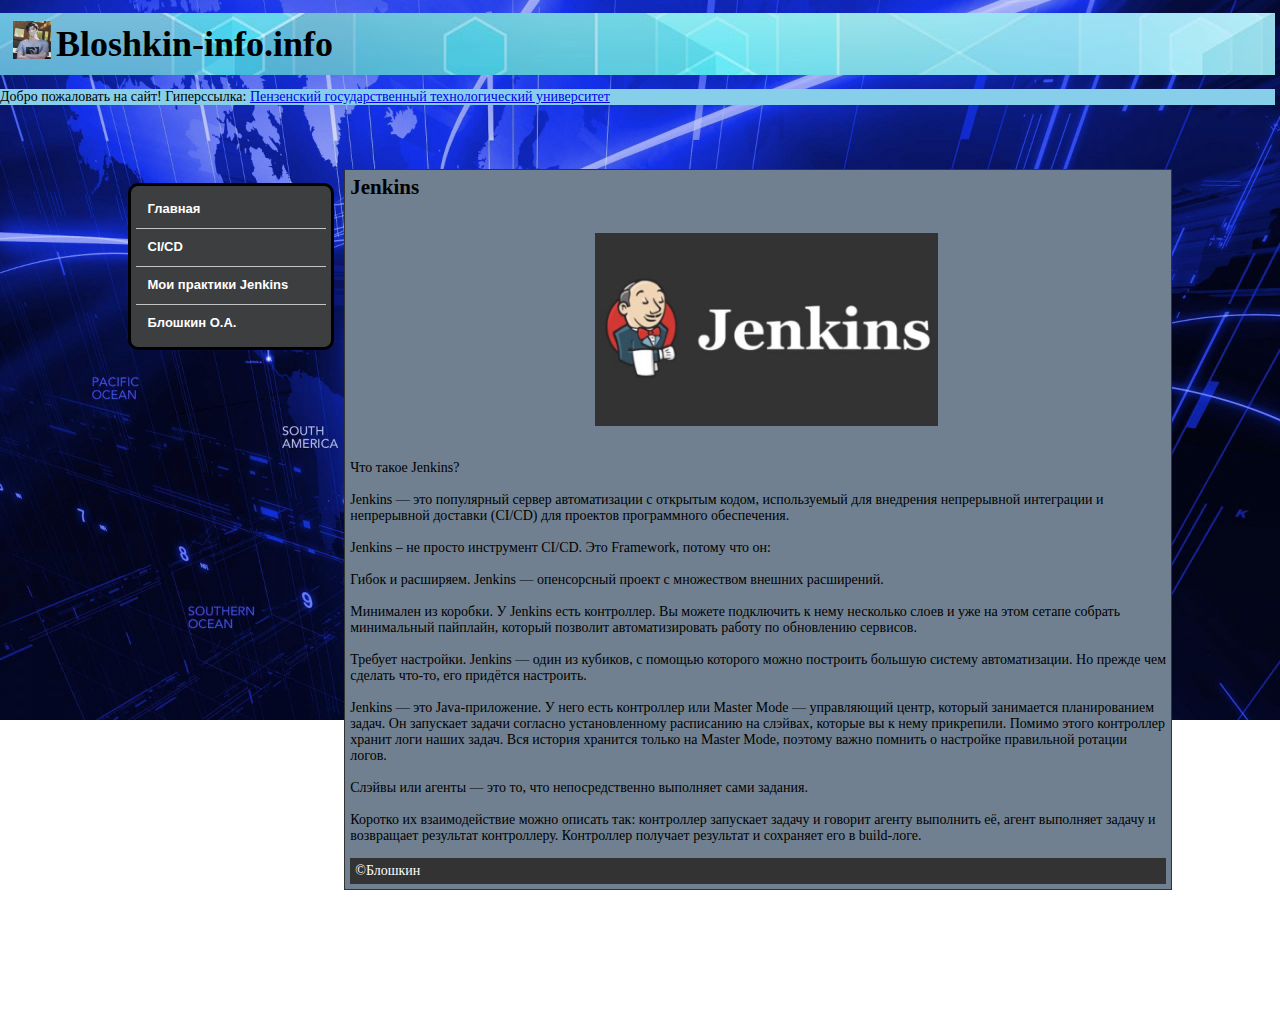
<file: index.html>
<!DOCTYPE html>
<html>
<head>
    <meta charset="utf-8">
    <title>Главная</title>
    <link rel="stylesheet" type="text/css" href="static/css2.css">
    <link rel="shortcut icon" href="static/photo_2023-03-12_00-45-08.jpg" type="image/x-icon">
</head>

 <body >

  <DIV  style=" float: right ;margin: 1% 5px 0 0 ">

   <div><img style="margin: 8px 5px 0 1% ; float: left; " width="3%" height="3%" src="static/photo_2023-03-12_00-45-08.jpg"></div>
  <div id="header"><h1>Bloshkin-info.info</h1>



</div>


  <div  style="background-color: #87CEEB" >
	   <p>  Добро пожаловать на сайт! Гиперссылка:
	   <a href="http://www.penzgtu.ru">Пензенский государственный технологический университет</a>
	   </p>
      <!-- <marquee behavior="scroll" direction="left" >  Добро пожаловать на сайт  </marquee > -->  
  </div>


  <div id="sidebar" style="background-color: #3d3e40;  border: solid 3px; border-radius: 10px; ">
      <ul class="menu">
          <li><a href="index.html">Главная</a></li>
          <li><a href=ci_cd.html>CI/CD</a></li>
          <li><a href="jenkins.html">Мои практики Jenkins</a>
          <li><a href="bloshkin.html">Блошкин О.А.</a></li>

  </div>









  <div  id="content" style="background: SlateGray ;overflow: auto ;"  >

    <h2>Jenkins</h2>
<BR>
<div   style=" margin-left: 30%" >
<img style="height: 20%; width: 60%" src="static/Jenkins_logo_with_title.svg.png"></div>
<br>
     <p> 
	 Что такое Jenkins?
      <br>
      <br>
      Jenkins — это популярный сервер автоматизации с открытым кодом, используемый для внедрения непрерывной интеграции и непрерывной доставки (CI/CD) для проектов программного обеспечения.
      <br>
      <br>
      Jenkins – не просто инструмент CI/CD. Это Framework, потому что он:
      <br>
      <br>
      Гибок и расширяем. Jenkins — опенсорсный проект с множеством внешних расширений.
      <br>
      <br>
      Минимален из коробки. У Jenkins есть контроллер. Вы можете подключить к нему несколько слоев и уже на этом сетапе собрать минимальный пайплайн, который позволит автоматизировать работу по обновлению сервисов.
      <br>
      <br>
      Требует настройки. Jenkins — один из кубиков, с помощью которого можно построить большую систему автоматизации. Но прежде чем сделать что-то, его придётся настроить.
      <br>
      <br>
      Jenkins — это Java-приложение. У него есть контроллер или Master Mode — управляющий центр, который занимается планированием задач. Он запускает задачи согласно установленному расписанию на слэйвах, которые вы к нему прикрепили. Помимо этого контроллер хранит логи наших задач. Вся история хранится только на Master Mode, поэтому важно помнить о настройке правильной ротации логов.
      <br>
      <br>
      Слэйвы или агенты — это то, что непосредственно выполняет сами задания.
      <br>
      <br>
      Коротко их взаимодействие можно описать так: контроллер запускает задачу и говорит агенту выполнить её, агент выполняет задачу и возвращает результат контроллеру. Контроллер получает результат и сохраняет его в build-логе.
  </p>


  <div id="footer">&copy;Блошкин</div>

 </body>
</html>
</file>
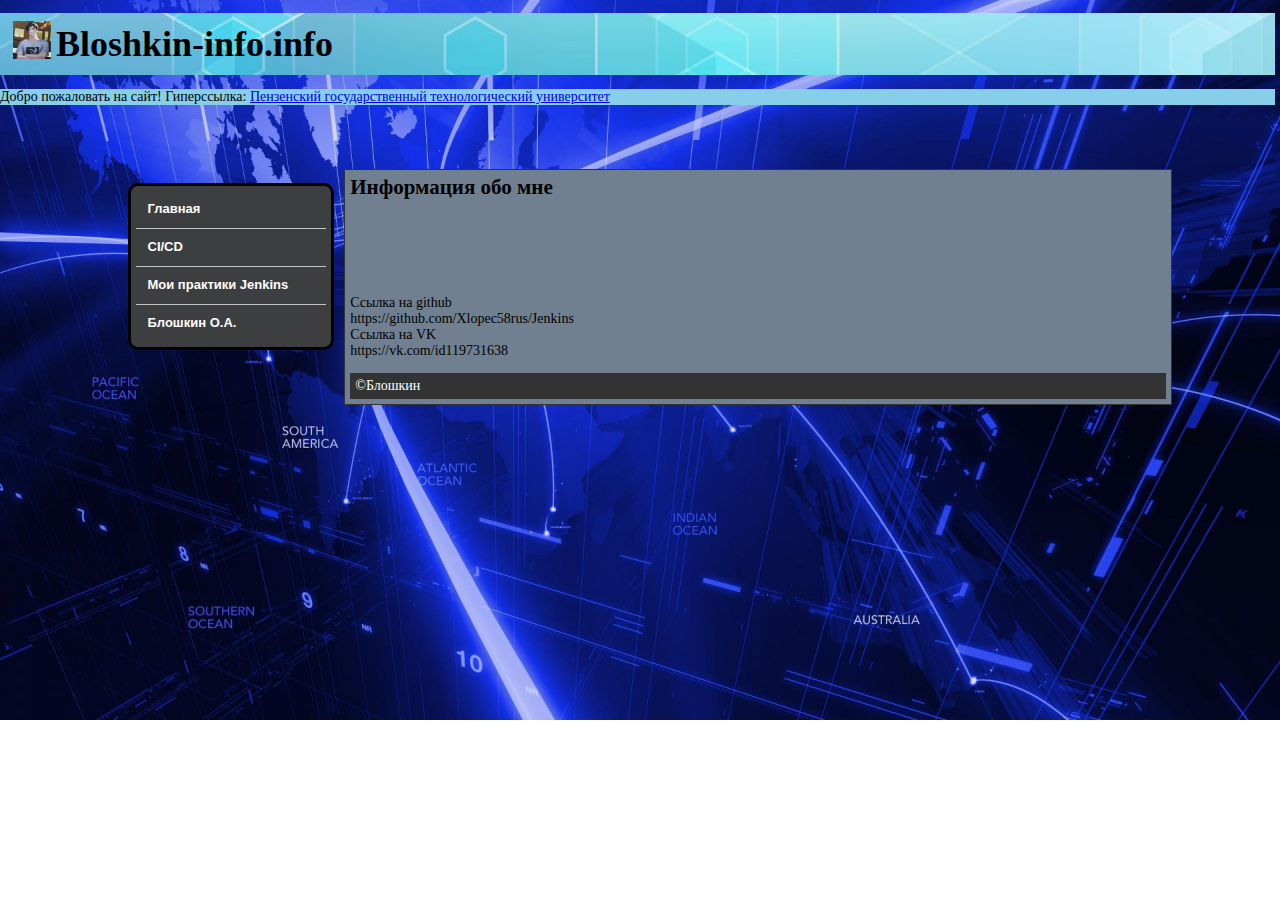
<file: bloshkin.html>
<!DOCTYPE html>
<html>
<head>
    <meta charset="utf-8">
    <title>Информация</title>
    <link rel="stylesheet" type="text/css" href="static/css2.css">
    <link rel="shortcut icon" href="static/photo_2023-03-12_00-45-08.jpg" type="image/x-icon">
</head>

 <body >

  <DIV  style=" float: right ;margin: 1% 5px 0 0 ">

   <div><img style="margin: 8px 5px 0 1% ; float: left; " width="3%" height="3%" src="static/photo_2023-03-12_00-45-08.jpg"></div>
  <div id="header"><h1>Bloshkin-info.info</h1>



</div>


  <div  style="background-color: #87CEEB" >
	   <p>  Добро пожаловать на сайт! Гиперссылка:
	   <a href="http://www.penzgtu.ru">Пензенский государственный технологический университет</a>
	   </p>
  </div>


  <div id="sidebar" style="background-color: #3d3e40;  border: solid 3px; border-radius: 10px; ">
      <ul class="menu">
          <li><a href="index.html">Главная</a></li>
          <li><a href=ci_cd.html>CI/CD</a></li>
          <li><a href="jenkins.html">Мои практики Jenkins</a>
          <li><a href="bloshkin.html">Блошкин О.А.</a></li>

  </div>









  <div  id="content" style="background: SlateGray ;overflow: auto ;"  >

    <h2>Информация обо мне</h2>
<BR>
<div   style=" margin-left: 30%" >

<img style="height: 0%; width: 0%" src="static/Jenkins_logo_with_title.svg.png"></div>
<br>
   <p>
      <br>
      Ссылка на github
      <br>
      https://github.com/Xlopec58rus/Jenkins
      <br>
      Ссылка на VK
      <br>
      https://vk.com/id119731638
      <br>
  </p>
  <div id="footer">&copy;Блошкин</div>

 </body>
</html>
</file>
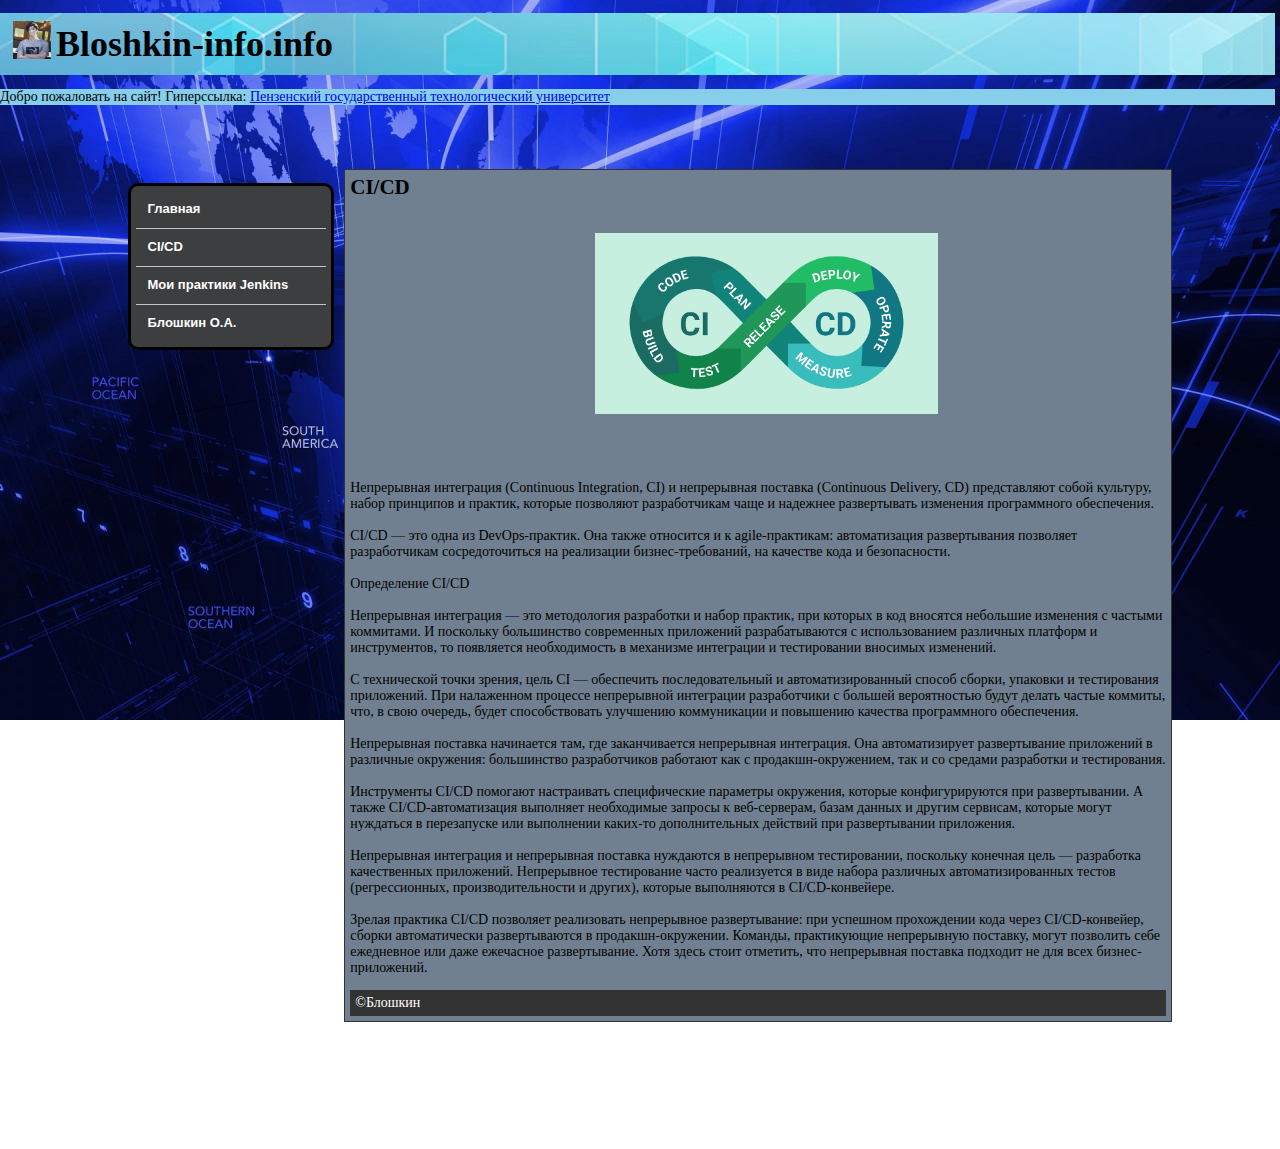
<file: ci_cd.html>
<!DOCTYPE html>
<html>
<head>
    <meta charset="utf-8">
    <title>CI/CD</title>
    <link rel="stylesheet" type="text/css" href="static/css2.css">
    <link rel="shortcut icon" href="static/photo_2023-03-12_00-45-08.jpg" type="image/x-icon">
</head>

 <body >

  <DIV  style=" float: right ;margin: 1% 5px 0 0 ">

   <div><img style="margin: 8px 5px 0 1% ; float: left; " width="3%" height="3%" src="static/photo_2023-03-12_00-45-08.jpg"></div>
  <div id="header"><h1>Bloshkin-info.info</h1>



</div>


  <div  style="background-color: #87CEEB" >
	   <p>  Добро пожаловать на сайт! Гиперссылка:
	   <a href="http://www.penzgtu.ru">Пензенский государственный технологический университет</a>
	   </p> 
  </div>


      <div id="sidebar" style="background-color: #3d3e40;  border: solid 3px; border-radius: 10px; ">
          <ul class="menu">
              <li><a href="index.html">Главная</a></li>
              <li><a href=ci_cd.html>CI/CD</a></li>
              <li><a href="jenkins.html">Мои практики Jenkins</a>
              <li><a href="bloshkin.html">Блошкин О.А.</a></li>

      </div>










  <div  id="content" style="background: SlateGray ;overflow: auto ;"  >

    <h2>CI/CD</h2>
<BR>
<div   style=" margin-left: 30%" >
<img style="height: 20%; width: 60%" src="static/cicd.png"></div>
<br>
	<p>
      <br>
      <br>
      Непрерывная интеграция (Continuous Integration, CI) и непрерывная поставка (Continuous Delivery, CD) представляют собой культуру, набор принципов и практик, которые позволяют разработчикам чаще и надежнее развертывать изменения программного обеспечения.
      <br>
      <br>
      CI/CD — это одна из DevOps-практик. Она также относится и к agile-практикам: автоматизация развертывания позволяет разработчикам сосредоточиться на реализации бизнес-требований, на качестве кода и безопасности.
      <br>
      <br>
      Определение CI/CD
      <br>
      <br>
      Непрерывная интеграция — это методология разработки и набор практик, при которых в код вносятся небольшие изменения с частыми коммитами. И поскольку большинство современных приложений разрабатываются с использованием различных платформ и инструментов, то появляется необходимость в механизме интеграции и тестировании вносимых изменений.
      <br>
      <br>
      С технической точки зрения, цель CI — обеспечить последовательный и автоматизированный способ сборки, упаковки и тестирования приложений. При налаженном процессе непрерывной интеграции разработчики с большей вероятностью будут делать частые коммиты, что, в свою очередь, будет способствовать улучшению коммуникации и повышению качества программного обеспечения.
      <br>
      <br>
      Непрерывная поставка начинается там, где заканчивается непрерывная интеграция. Она автоматизирует развертывание приложений в различные окружения: большинство разработчиков работают как с продакшн-окружением, так и со средами разработки и тестирования.
      <br>
      <br>
      Инструменты CI/CD помогают настраивать специфические параметры окружения, которые конфигурируются при развертывании. А также CI/CD-автоматизация выполняет необходимые запросы к веб-серверам, базам данных и другим сервисам, которые могут нуждаться в перезапуске или выполнении каких-то дополнительных действий при развертывании приложения.
      <br>
      <br>
      Непрерывная интеграция и непрерывная поставка нуждаются в непрерывном тестировании, поскольку конечная цель — разработка качественных приложений. Непрерывное тестирование часто реализуется в виде набора различных автоматизированных тестов (регрессионных, производительности и других), которые выполняются в CI/CD-конвейере.
      <br>
      <br>
      Зрелая практика CI/CD позволяет реализовать непрерывное развертывание: при успешном прохождении кода через CI/CD-конвейер, сборки автоматически развертываются в продакшн-окружении. Команды, практикующие непрерывную поставку, могут позволить себе ежедневное или даже ежечасное развертывание. Хотя здесь стоит отметить, что непрерывная поставка подходит не для всех бизнес-приложений.
  </p>


  <div id="footer">&copy;Блошкин</div>

 </body>
</html>
</file>
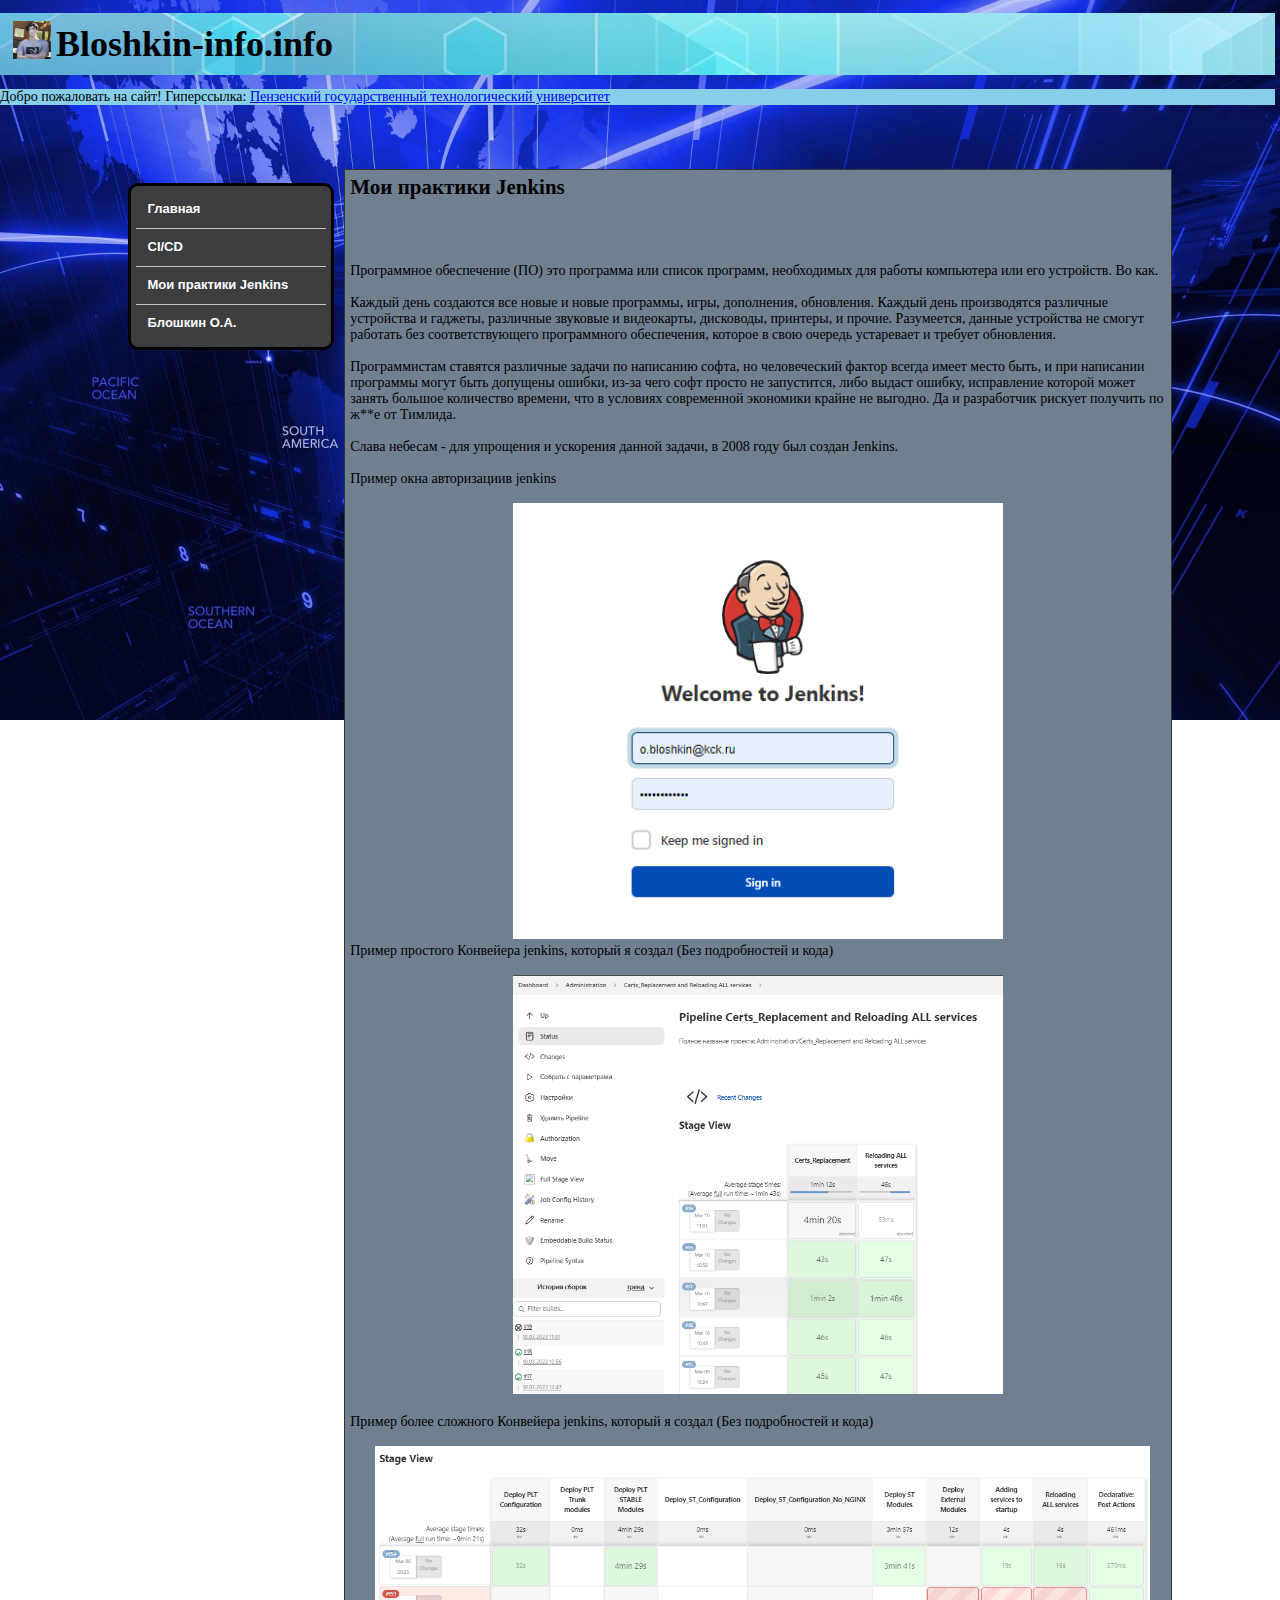
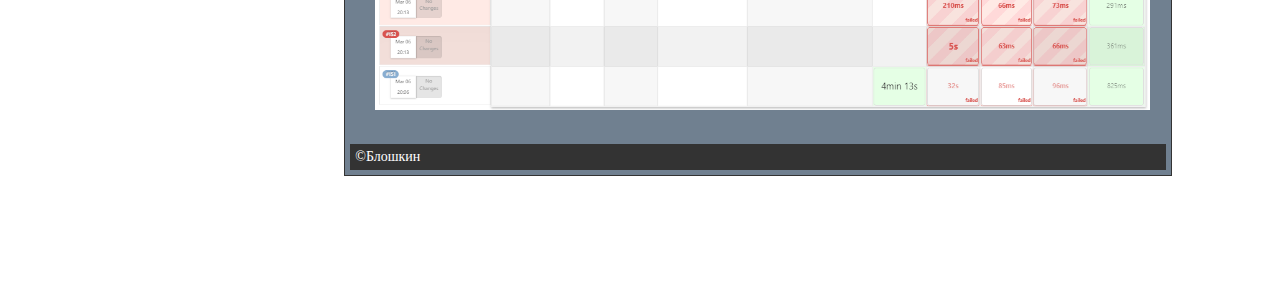
<file: jenkins.html>
<!DOCTYPE html>
<html>
<head>
    <meta charset="utf-8">
    <title>Мои практики Jenkins</title>
    <link rel="stylesheet" type="text/css" href="static/css2.css">
    <link rel="shortcut icon" href="static/photo_2023-03-12_00-45-08.jpg" type="image/x-icon">
</head>

 <body >

  <DIV  style=" float: right ;margin: 1% 5px 0 0 ">

   <div><img style="margin: 8px 5px 0 1% ; float: left; "width="3%" height="3%" src="static/photo_2023-03-12_00-45-08.jpg"></div>
  <div id="header"><h1>Bloshkin-info.info</h1>



</div>


  <div  style="background-color: #87CEEB" >
	   <p>  Добро пожаловать на сайт! Гиперссылка:
	   <a href="http://www.penzgtu.ru">Пензенский государственный технологический университет</a>
	   </p> 
  </div>


      <div id="sidebar" style="background-color: #3d3e40;  border: solid 3px; border-radius: 10px; ">
          <ul class="menu">
              <li><a href="index.html">Главная</a></li>
              <li><a href=ci_cd.html>CI/CD</a></li>
              <li><a href="jenkins.html">Мои практики Jenkins</a>
              <li><a href="bloshkin.html">Блошкин О.А.</a></li>

      </div>










  <div  id="content" style="background: SlateGray ;overflow: auto ;"  >

    <h2>Мои практики Jenkins</h2>
<BR>
<div   style="float: left"></div>
    <br>
	<p>
      Программное обеспечение (ПО) это программа или список программ, необходимых для работы компьютера или его устройств. Во как.
      <br>
      <br>
      Каждый день создаются все новые и новые программы, игры, дополнения, обновления. Каждый день производятся различные устройства и гаджеты, различные звуковые и видеокарты, дисководы, принтеры, и прочие. Разумеется, данные устройства не смогут работать без соответствующего программного обеспечения, которое в свою очередь устаревает и требует обновления.
      <br>
      <br>
      Программистам ставятся различные задачи по написанию софта, но человеческий фактор всегда имеет место быть, и при написании программы могут быть допущены ошибки, из-за чего софт просто не запустится, либо выдаст ошибку, исправление которой может занять большое количество времени, что в условиях современной экономики крайне не выгодно. Да и разработчик рискует получить по ж**е от Тимлида.
      <br>
      <br>
      Слава небесам - для упрощения и ускорения данной задачи, в 2008 году был создан Jenkins.
      <br>
      <br>
      Пример окна авторизациив jenkins
      <br>
      <br>
      <img style="height: 30%; width: 60%; margin-left: 20%" src="static/Jenkins1.png">
      <br>
      Пример простого Конвейера jenkins, который я создал (Без подробностей и кода)
      <br>
      <br>
      <img style="height: 30%; width: 60%; margin-left: 20%" src="static/Jenkins2.png">
      <br>
      <br>
      Пример более сложного Конвейера jenkins, который я создал (Без подробностей и кода)
      <br>
      <br>
      <img style="height: 100%; width: 95%; margin-left: 3%" src="static/Jenkins.png">
      <br>
      <br>
      </p>




  <div id="footer">&copy;Блошкин</div>

 </body>
</html>
</file>
<file: static/css2.css>
body { background: url(81112-sinij_cvet-lazer-informaciya-liniya-biznes-1920x1080.jpg);
    background-size: 100%;
    background-attachment:fixed ;
    background-repeat: no-repeat;
    font: 14px 'Verdana';
    margin: 0 auto;
    padding: 0;
    max-width: 90rem;
    max-height: 61rem;





}

}
<style>
   body

   {
     font: 11pt Arial, Helvetica, sans-serif; /* Рубленый шрифт текста */
    margin: 0; /* Отступы на странице */
   }
   h1 {
    font-size: 36px; /* Размер шрифта */
    margin: 0; /* Убираем отступы */
    color: #000000; /* Цвет текста */
   }
   h2 {
    margin-top: 0; /* Убираем отступ сверху */
   }
   #header { /* Верхний блок */
    background:url(headerbanner.jpg); /* Цвет фона */
    padding: 10px; /* Поля вокруг текста */
   }
   #sidebar { /* Левая колонка */

    float: left; /* Обтекание справа */
    border: 1px solid #333; /* Параметры рамки вокруг */
    height: auto;
    width: auto; /* Ширина колонки */
    padding: 5px; /* Поля вокруг текста */
    margin: 5% 0% auto 10%; /* Значения отступов */

   }
   #content { /* Правая колонка */
    margin: 5% 4% 10% 27%; /* Значения отступов */
    padding: 5px; /* Поля вокруг текста */
    border: 1px solid #333; /* Параметры рамки */
    width: 64%;
    float: top;
   }
   #footer { /* Нижний блок */
    background: #333; /* Цвет фона */
    padding: 5px; /* Поля вокруг текста */
    color: #fff; /* Цвет текста */
    clear: left; /* Отменяем действие float */
   }

   .cnop{
 margin: 0px 0px 5% 0%;

   }
ul.menu {
  margin: 0;
  padding: 0;
  border-radius: 5px;
  -webkit-border-radius: 5px;
  -moz-border-radius: 5px;
  display: inline-block;
  background-color: #3d3e40;
  width: 190px;
}

ul.menu li {
  list-style: none;
  position: relative;
}

ul.menu li a {
  padding: 10px 12px 12px;
  color: white;
  font-size: 13px;
  font-weight: bold;
  font-family: Arial;
  text-decoration: none;
  display: block;
  border-top: 1px solid #c4c4c4;
}

ul.menu li a:hover {
  background-color: #b00000;
}

ul.menu li:first-child a {
  border-top: none;
}

ul.menu li:first-child a:hover {
  border-radius: 5px 5px 0 0;
  -webkit-border-radius: 5px 5px 0 0;
  -moz-border-radius: 5px 5px 0 0;
}

ul.menu li:last-child a:hover {
  border-radius: 0 0 5px 5px;
  -webkit-border-radius: 0 0 5px 5px;
  -moz-border-radius: 0 0 5px 5px;
}

ul.menu li ul {
  display: none;
}

ul.menu li:hover ul {
  display: block;
  position: absolute;
  left: 190px;
  top: 1px;
  background-color: #28282a;
  width: 150px;
  z-index: 1000;
  border-radius: 0 5px 5px 0;
  -webkit-border-radius: 0 5px 5px 0;
  -moz-border-radius: 0 5px 5px 0;
}

ul.menu li:hover ul li:first-child a:hover {
  border-radius: 0 5px 0 0;
  -webkit-border-radius: 0 5px 0 0;
  -moz-border-radius: 0 5px 0 0;
}

ul.menu li:hover ul li:last-child a:hover {
  border-radius: 0 0 5px 0;
  -webkit-border-radius: 0 0 5px 0;
  -moz-border-radius: 0 0 5px 0;
}

  </style>


<style>

#wrap{
display: none;
opacity: 0.8;
position: fixed;
left: 0;
right: 0;
top: 0;
bottom: 0;
padding: 16px;
background-color: rgba(1, 1, 1, 0.725);
z-index: 100;
overflow: auto;
}

#window{
width: 400px;
height: 400px;
margin: 50px auto;
display: none;
background: #fff;
z-index: 200;
position: fixed;
left: 0;
right: 0;
top: 0;
bottom: 0;
padding: 16px;
}

.close{
margin-left: 364px;
margin-top: 4px;
}

.a_demo_one {
  background-color:#3bb3e0;
  padding:10px;
  position:relative;
  font-family: 'Open Sans', sans-serif;
  font-size:12px;
  text-decoration:none;
  color:#fff;
  border: solid 1px #186f8f;
  background-image: linear-gradient(bottom, rgb(44,160,202) 0%, rgb(62,184,229) 100%);
  background-image: -o-linear-gradient(bottom, rgb(44,160,202) 0%, rgb(62,184,229) 100%);
  background-image: -moz-linear-gradient(bottom, rgb(44,160,202) 0%, rgb(62,184,229) 100%);
  background-image: -webkit-linear-gradient(bottom, rgb(44,160,202) 0%, rgb(62,184,229) 100%);
  background-image: -ms-linear-gradient(bottom, rgb(44,160,202) 0%, rgb(62,184,229) 100%);
  background-image: -webkit-gradient(
  linear,
  left bottom,
  left top,
  color-stop(0, rgb(44,160,202)),
  color-stop(1, rgb(62,184,229))
  );
  -webkit-box-shadow: inset 0px 1px 0px #7fd2f1, 0px 1px 0px #fff;
  -moz-box-shadow: inset 0px 1px 0px #7fd2f1, 0px 1px 0px #fff;
  box-shadow: inset 0px 1px 0px #7fd2f1, 0px 1px 0px #fff;
  -webkit-border-radius: 5px;
  -moz-border-radius: 5px;
  -o-border-radius: 5px;
  border-radius: 5px;
}

\\

.baton::before {
  background-color:#ccd0d5;
  content:"";
  display:block;
  position:absolute;
  width:100%;
  height:100%;
  padding:8px;
  left:-8px;
  top:-8px;
  z-index:-1;
  -webkit-border-radius: 5px;
  -moz-border-radius: 5px;
  -o-border-radius: 5px;
  border-radius: 5px;
  -webkit-box-shadow: inset 0px 1px 1px #909193, 0px 1px 0px #fff;
  -moz-box-shadow: inset 0px 1px 1px #909193, 0px 1px 0px #fff;
  -o-box-shadow: inset 0px 1px 1px #909193, 0px 1px 0px #fff;
  box-shadow: inset 0px 1px 1px #909193, 0px 1px 0px #fff;
}

.a_demo_one:active {
  padding-bottom:9px;
  padding-left:10px;
  padding-right:10px;
  padding-top:11px;
  top:1px;
  background-image: linear-gradient(bottom, rgb(62,184,229) 0%, rgb(44,160,202) 100%);
  background-image: -o-linear-gradient(bottom, rgb(62,184,229) 0%, rgb(44,160,202) 100%);
  background-image: -moz-linear-gradient(bottom, rgb(62,184,229) 0%, rgb(44,160,202) 100%);
  background-image: -webkit-linear-gradient(bottom, rgb(62,184,229) 0%, rgb(44,160,202) 100%);
  background-image: -ms-linear-gradient(bottom, rgb(62,184,229) 0%, rgb(44,160,202) 100%);
  background-image: -webkit-gradient(
  linear,
  left bottom,
  left top,
  color-stop(0, rgb(62,184,229)),
  color-stop(1, rgb(44,160,202))
  );
}






.tov1{
  font-size: 15px; margin: 10px 2px 2px 2px; padding: 2% ;
}


.tov2{


  font-size: 15px; margin: 10px 2px 2px 2px; padding: 0% ;
}



.tov3{

font-size: 15px; margin: 10px 2px 2px 2px; padding: 0%

}
 

 </style>
</file>
